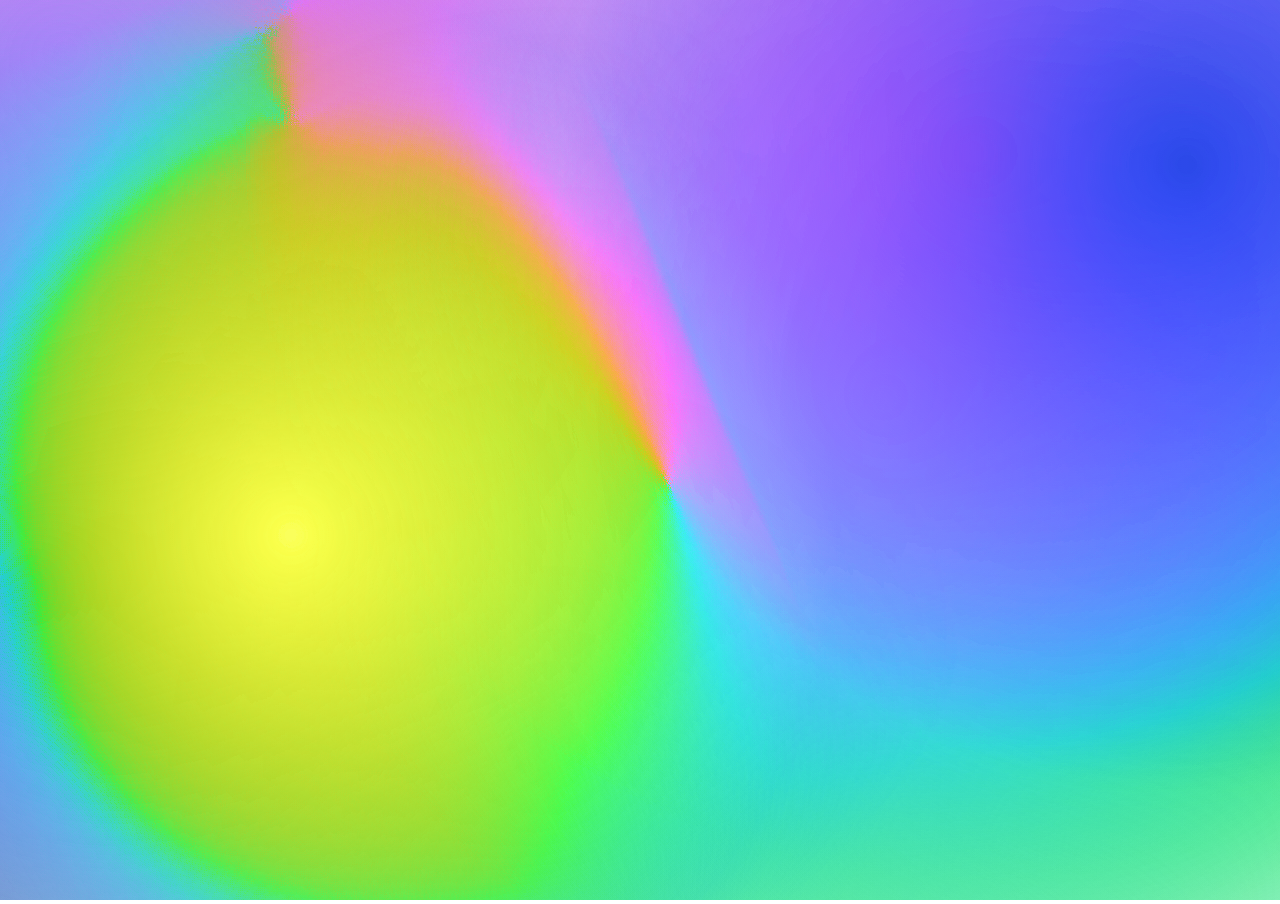
<file: gradation/one/index.html>
<!DOCTYPE html>
<html lang="en">
<head>
    <meta charset="UTF-8">
    <meta http-equiv="X-UA-Compatible" content="IE=edge">
    <meta name="viewport" content="width=device-width, initial-scale=1.0">
    <link rel="stylesheet" href="./styles.css">
    <title>Document</title>
</head>
<body>
    <script type="module" src="./app.js"></script>
</body>
</html>
</file>
<file: gradation/one/styles.css>
* {
    outline: 0;
    margin: 0;
    padding: 0;
}

html {
    width: 100%;
    height: 100%;
}


body {
    width: 100%;
    height: 100%;
    background-color: #ffffff;
}
</file>
